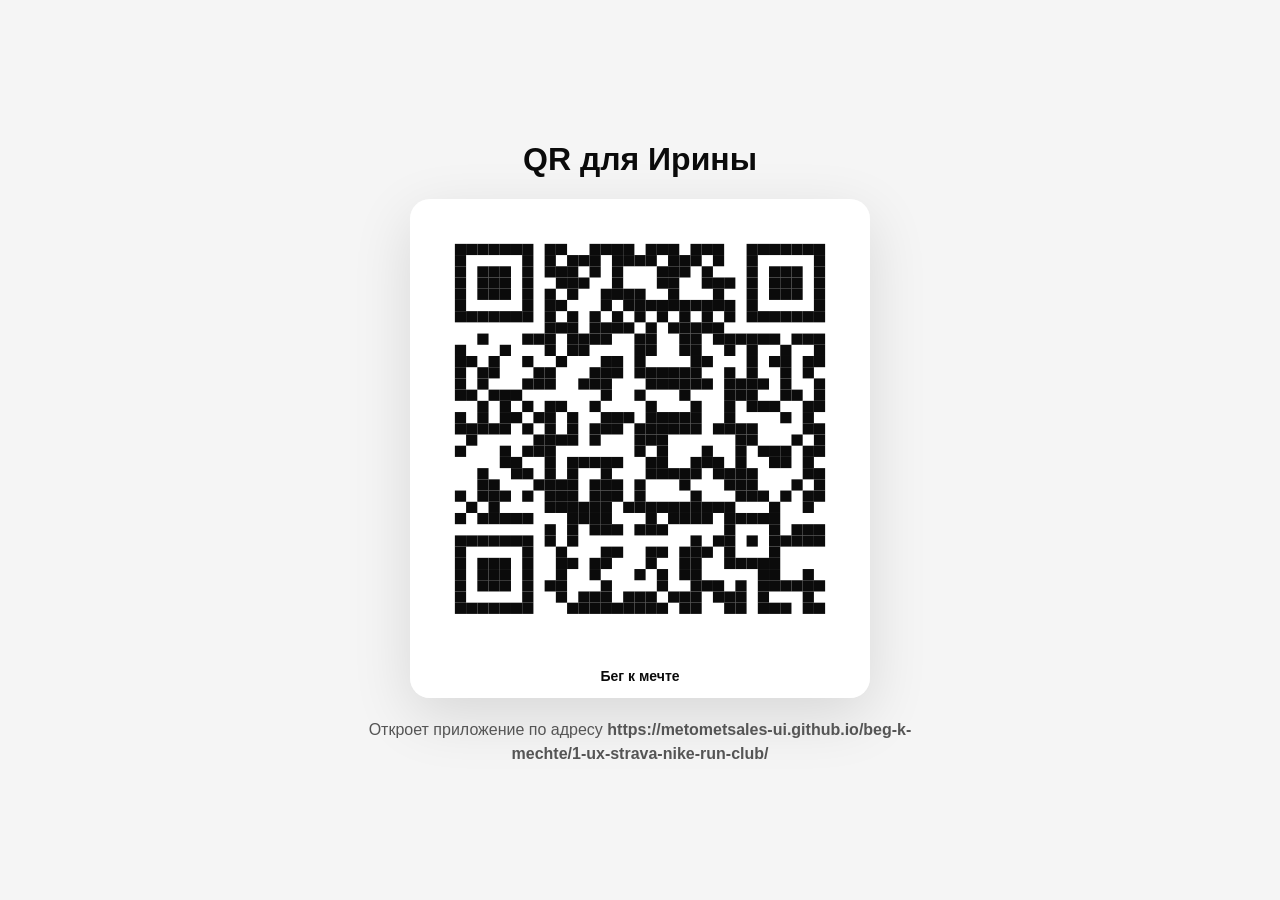
<file: qr-irina-github-pages.html>
<!doctype html><html lang="ru"><meta charset="utf-8"><meta name="viewport" content="width=device-width,initial-scale=1"><title>QR для Ирины</title><style>body{margin:0;min-height:100vh;display:grid;place-items:center;background:#f5f5f5;font-family:Inter,Arial,sans-serif;color:#0b0b0b}.card{max-width:560px;padding:24px;text-align:center}.qr{width:min(86vw,460px);height:auto;border-radius:20px;box-shadow:0 18px 60px rgba(11,11,11,.12)}p{color:#555;line-height:1.45;overflow-wrap:anywhere}</style><main class="card"><h1>QR для Ирины</h1><img class="qr" src="./qr-irina-github-pages.svg" alt="QR код для открытия приложения"><p>Откроет приложение по адресу <strong>https://metometsales-ui.github.io/beg-k-mechte/1-ux-strava-nike-run-club/</strong></p></main></html>
</file>
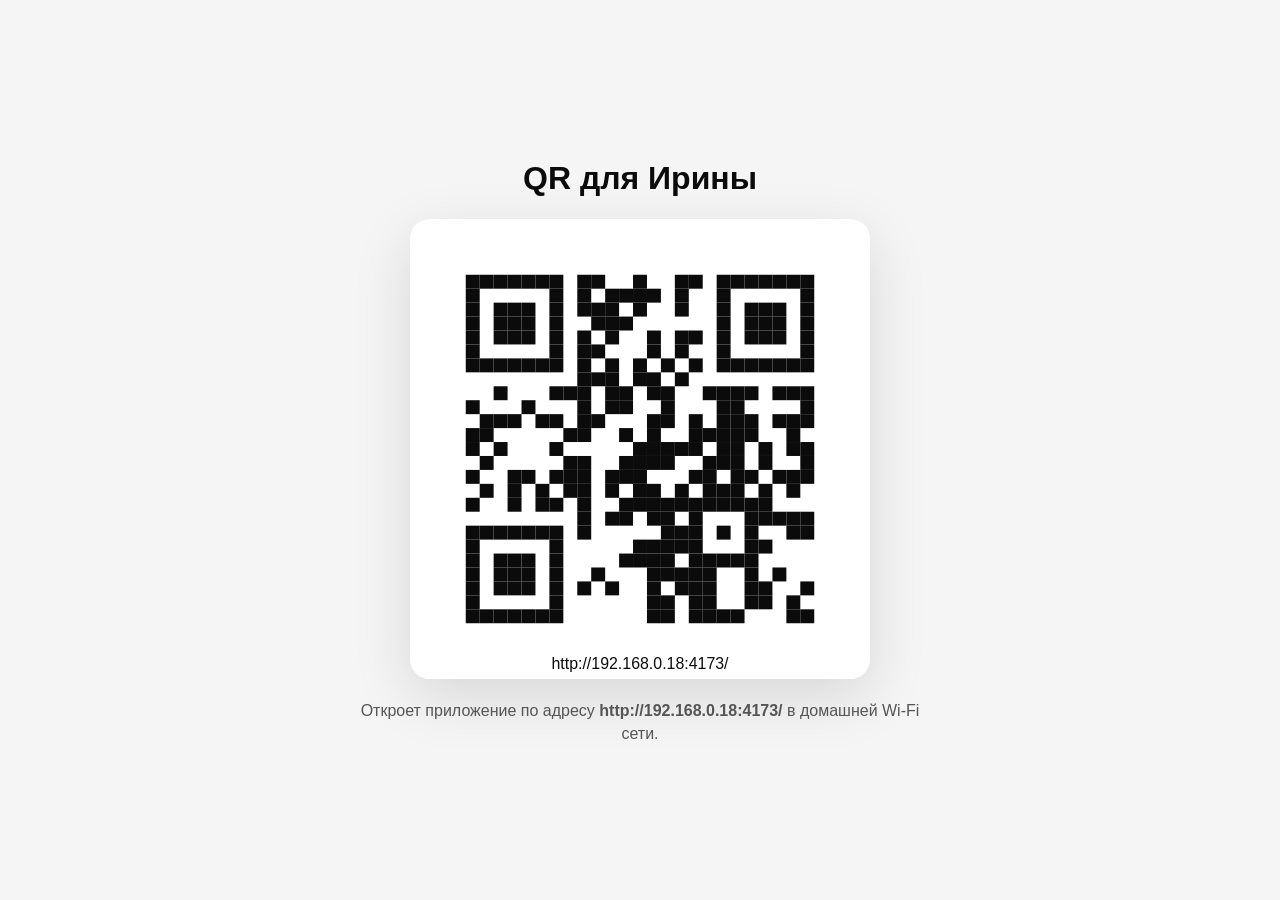
<file: qr-irina-wifi.html>
<!doctype html><html lang="ru"><meta charset="utf-8"><meta name="viewport" content="width=device-width,initial-scale=1"><title>QR для Ирины</title><style>body{margin:0;min-height:100vh;display:grid;place-items:center;background:#f5f5f5;font-family:Inter,Arial,sans-serif;color:#0b0b0b}.card{max-width:560px;padding:24px;text-align:center}.qr{width:min(86vw,460px);height:auto;border-radius:20px;box-shadow:0 18px 60px rgba(11,11,11,.12)}p{color:#555;line-height:1.45}</style><main class="card"><h1>QR для Ирины</h1><img class="qr" src="./qr-irina-wifi.svg" alt="QR код для открытия приложения"><p>Откроет приложение по адресу <strong>http://192.168.0.18:4173/</strong> в домашней Wi‑Fi сети.</p></main></html>
</file>
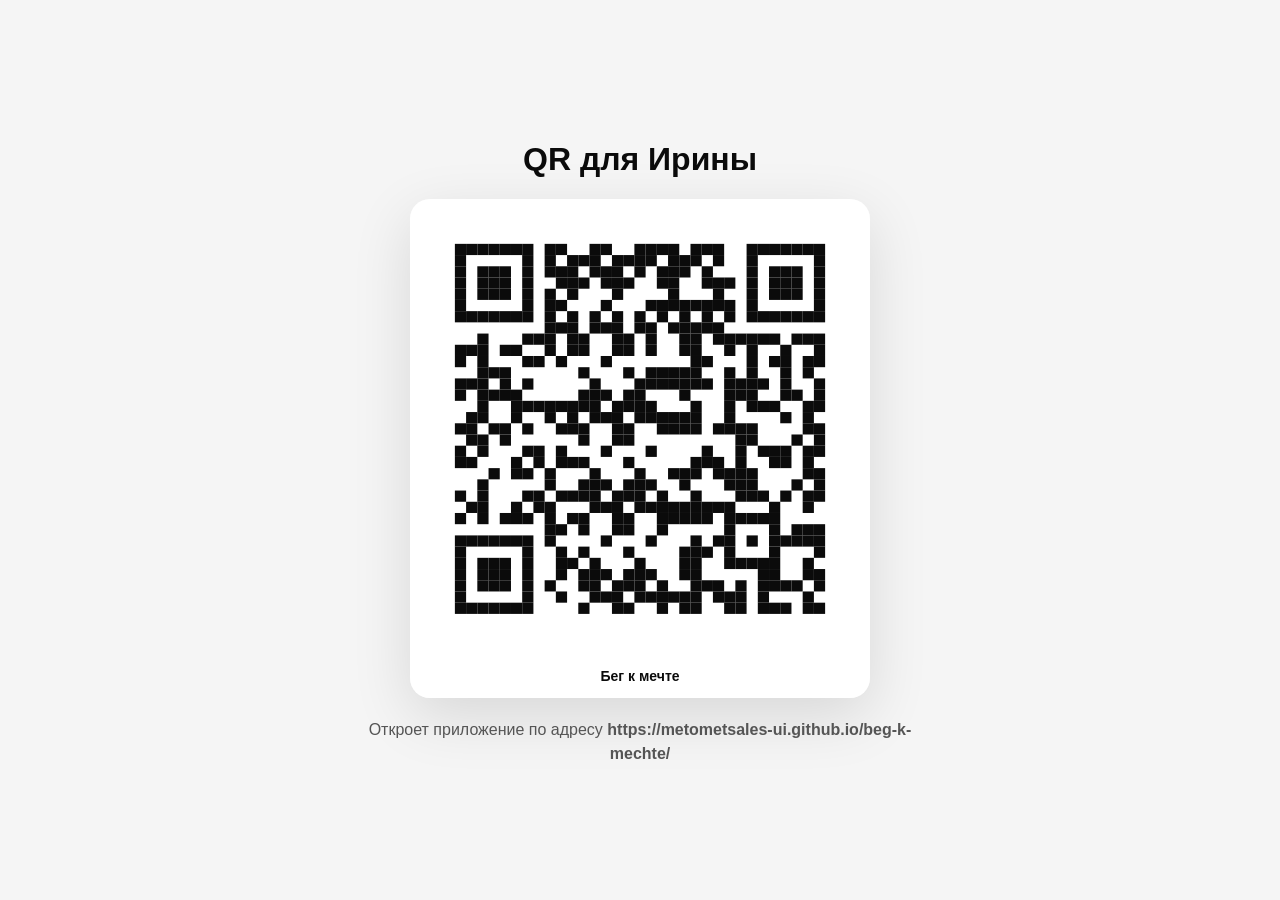
<file: 1-ux-strava-nike-run-club/qr-irina-github-pages.html>
<!doctype html><html lang="ru"><meta charset="utf-8"><meta name="viewport" content="width=device-width,initial-scale=1"><title>QR для Ирины</title><style>body{margin:0;min-height:100vh;display:grid;place-items:center;background:#f5f5f5;font-family:Inter,Arial,sans-serif;color:#0b0b0b}.card{max-width:560px;padding:24px;text-align:center}.qr{width:min(86vw,460px);height:auto;border-radius:20px;box-shadow:0 18px 60px rgba(11,11,11,.12)}p{color:#555;line-height:1.45;overflow-wrap:anywhere}</style><main class="card"><h1>QR для Ирины</h1><img class="qr" src="./qr-irina-github-pages.svg" alt="QR код для открытия приложения"><p>Откроет приложение по адресу <strong>https://metometsales-ui.github.io/beg-k-mechte/</strong></p></main></html>
</file>
